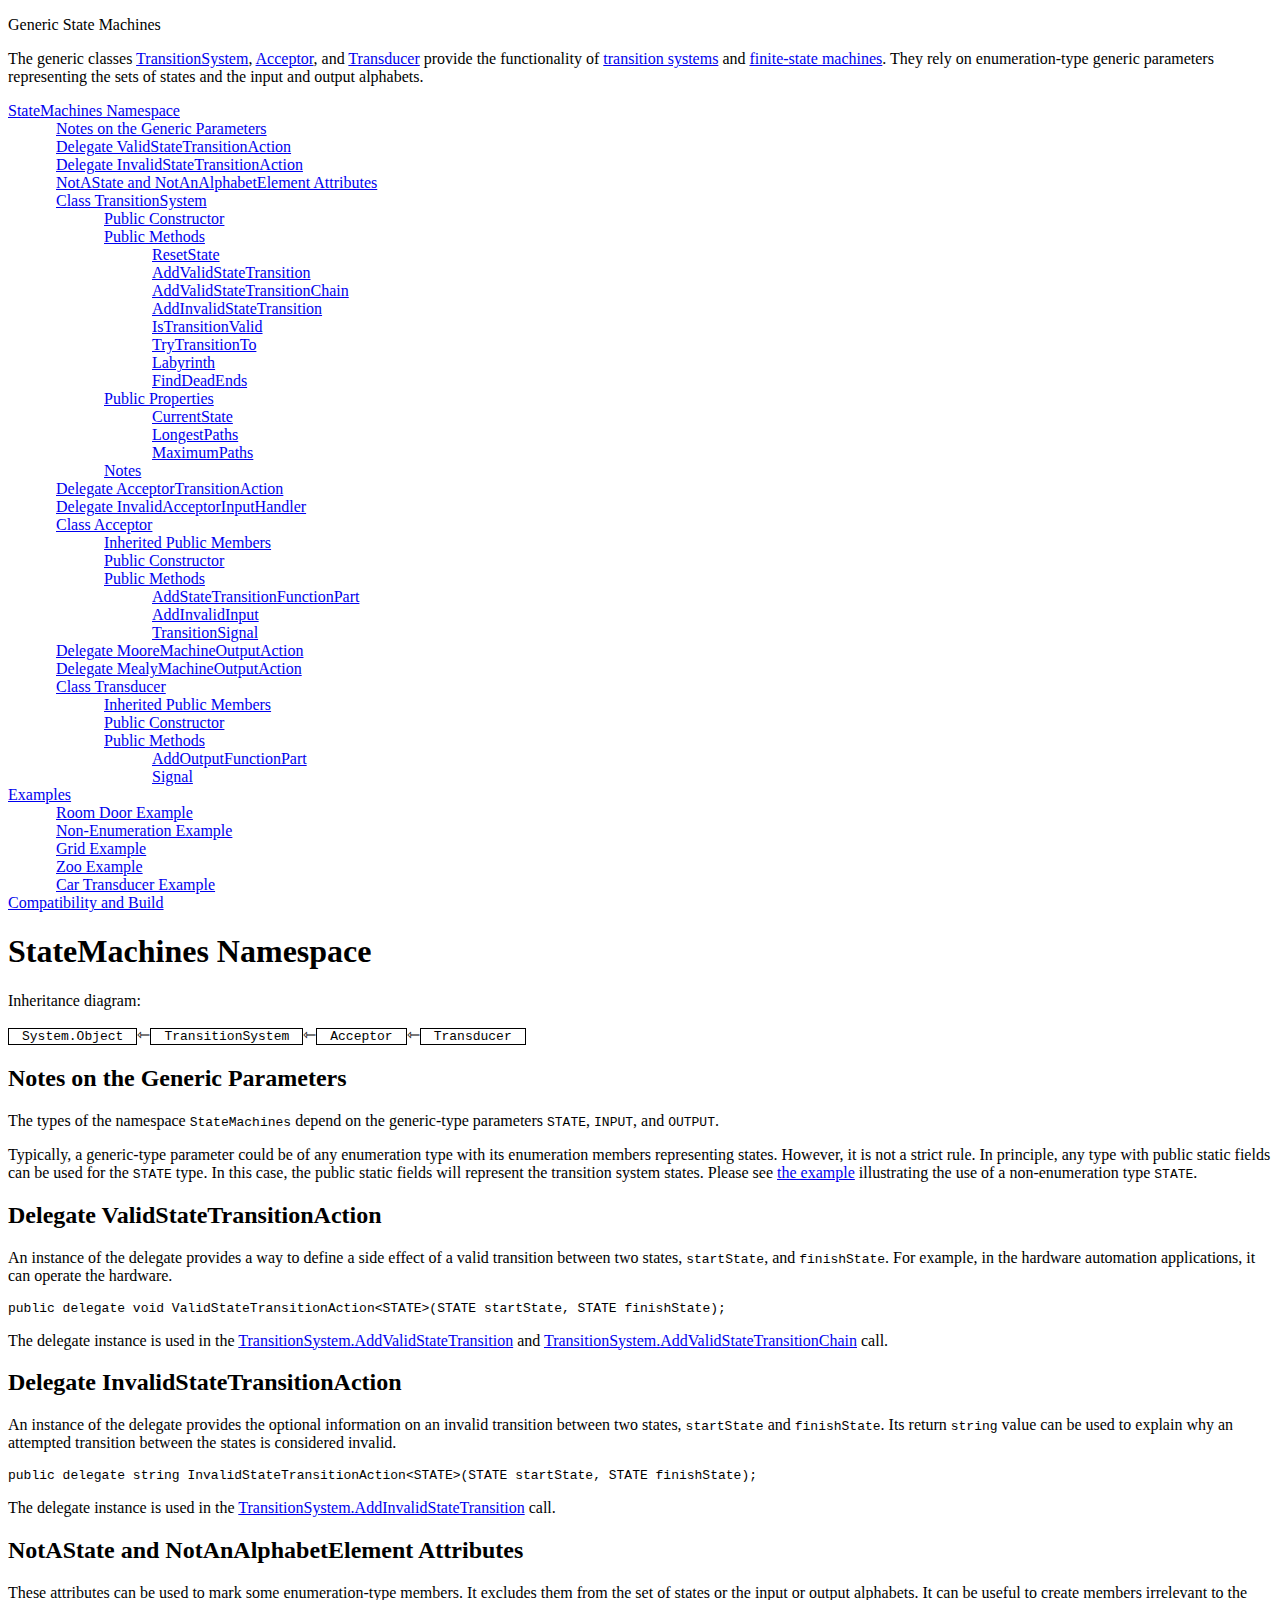
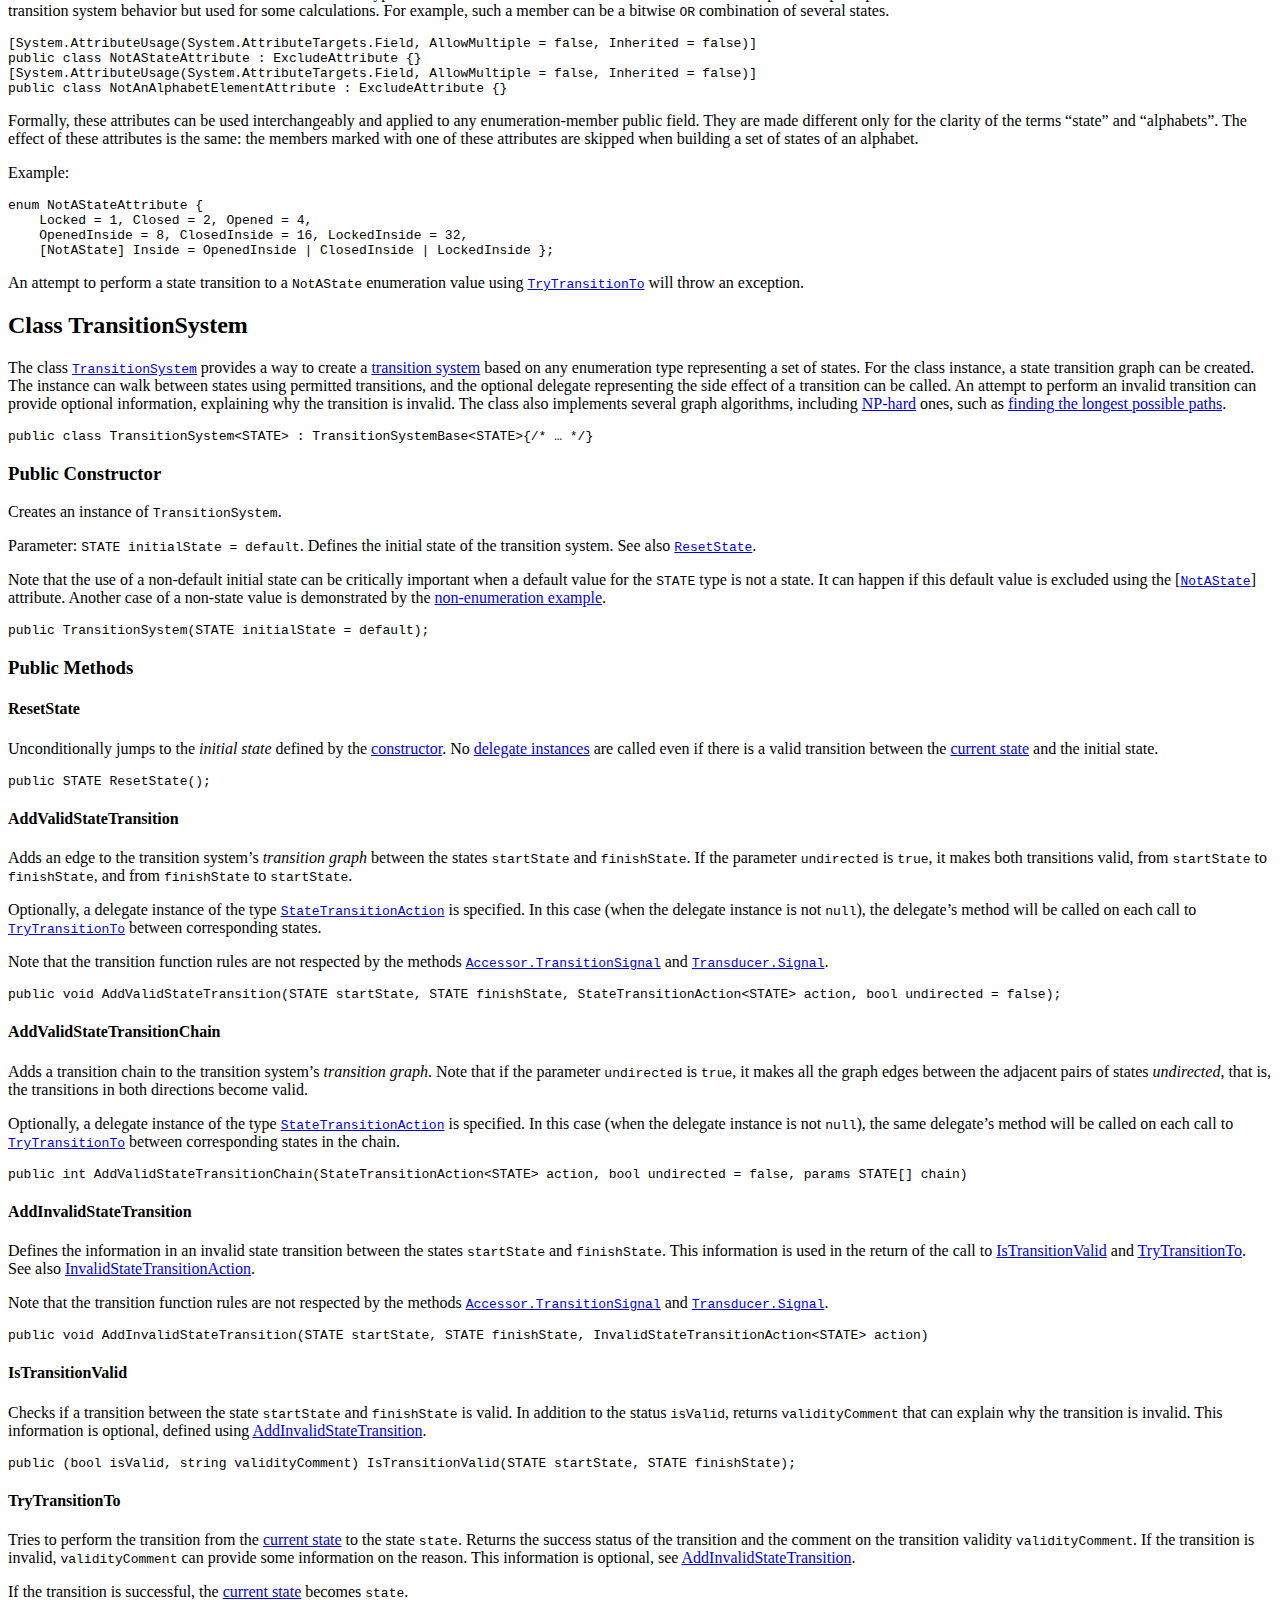
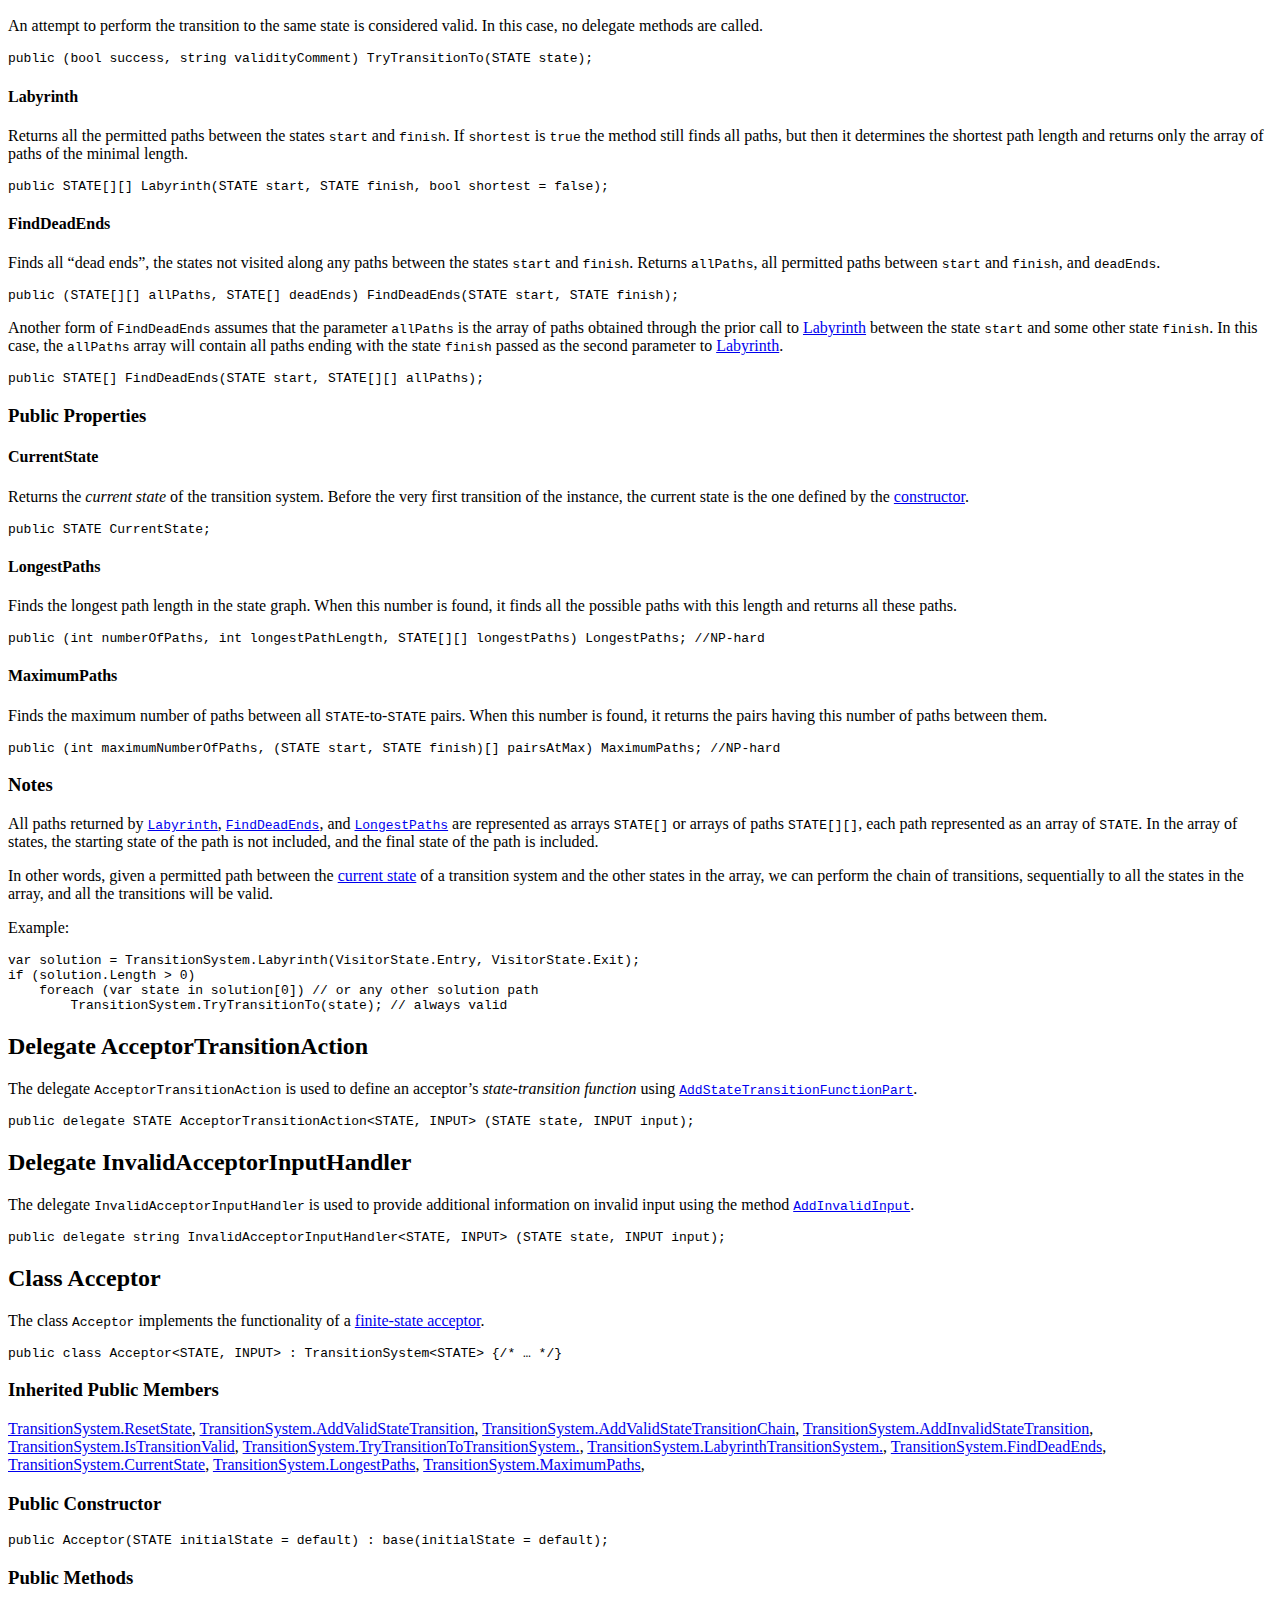
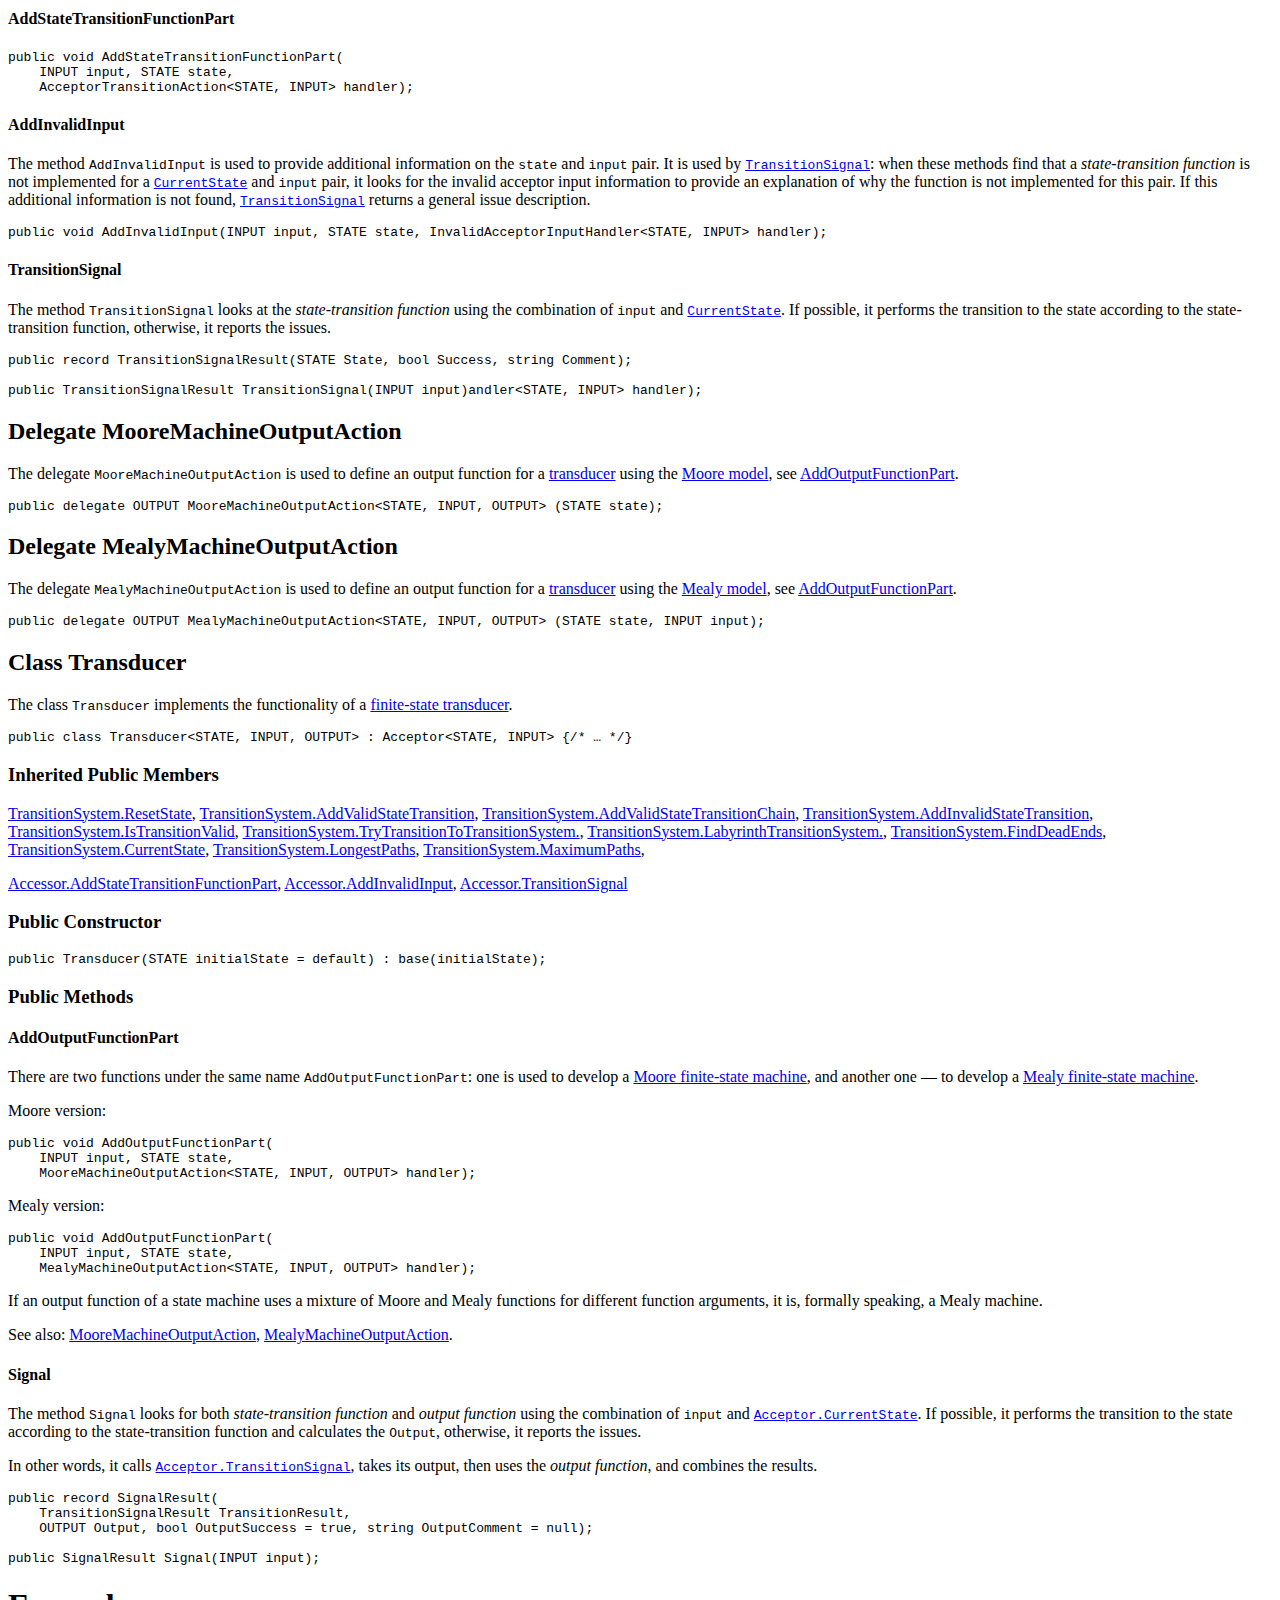
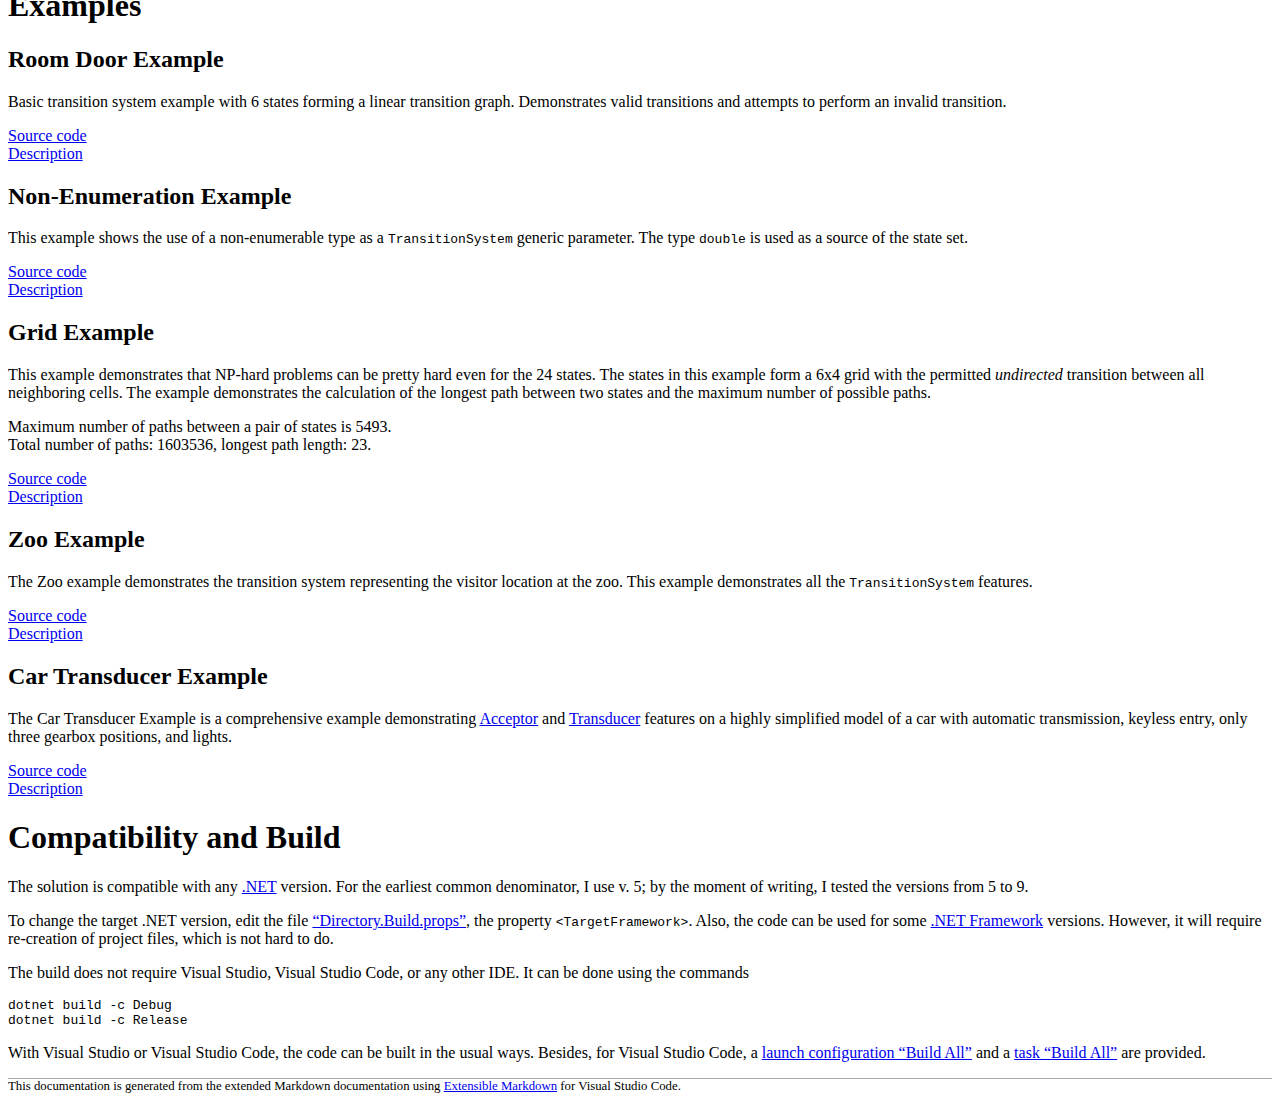
<file: docs/index.html>
﻿<!DOCTYPE html>
<html>
<head>
    <title>Generic State Machines</title>
    <meta charset="utf-8"/>
    <style type="text/css">
        @import url(https://SAKryukov.github.io/publications/code/documentation.css);
        img { width: 70%; display: block; margin-left: auto; margin-right: auto; }
        p.extensible-markdown { border-top: solid thin darkgray; font-size: 80%; }
        table, td, th { border: solid thin black; border-collapse: collapse; font-size: 120%; font-weight: normal; }
        table { margin-left: 2em; }
        td, th  { width: 1.3em; text-align: center; vertical-align: middle; }
        th, tr > td:first-of-type { background-color: lightGray; }
    </style>
</head>
<body>

<p class="title">Generic State Machines</p><p>The generic classes <a href="#heading-class-transitionsystem">TransitionSystem</a>,
<a href="#heading-class-acceptor">Acceptor</a>,
and <a href="#heading-class-transducer">Transducer</a> provide the functionality of
<a href="https://en.wikipedia.org/wiki/Transition_system">transition systems</a> and
<a href="https://en.wikipedia.org/wiki/Finite-state_machine">finite-state machines</a>.
They rely on enumeration-type generic parameters representing the sets of states and the input and output alphabets.</p><p class="toc">
<a style="margin-left: 0em;" href="#heading-statemachines-namespace">StateMachines Namespace</a><br/>
<a style="margin-left: 3em;" href="#heading-notes-on-the-generic-parameters">Notes on the Generic Parameters</a><br/>
<a style="margin-left: 3em;" href="#heading-delegate-validstatetransitionaction">Delegate ValidStateTransitionAction</a><br/>
<a style="margin-left: 3em;" href="#heading-delegate-invalidstatetransitionaction">Delegate InvalidStateTransitionAction</a><br/>
<a style="margin-left: 3em;" href="#heading-notastate-and-notanalphabetelement-attributes">NotAState and NotAnAlphabetElement Attributes</a><br/>
<a style="margin-left: 3em;" href="#heading-class-transitionsystem">Class TransitionSystem</a><br/>
<a style="margin-left: 6em;" href="#heading-public-constructor">Public Constructor</a><br/>
<a style="margin-left: 6em;" href="#heading-public-methods">Public Methods</a><br/>
<a style="margin-left: 9em;" href="#heading-resetstate">ResetState</a><br/>
<a style="margin-left: 9em;" href="#heading-addvalidstatetransition">AddValidStateTransition</a><br/>
<a style="margin-left: 9em;" href="#heading-addvalidstatetransitionchain">AddValidStateTransitionChain</a><br/>
<a style="margin-left: 9em;" href="#heading-addinvalidstatetransition">AddInvalidStateTransition</a><br/>
<a style="margin-left: 9em;" href="#heading-istransitionvalid">IsTransitionValid</a><br/>
<a style="margin-left: 9em;" href="#heading-trytransitionto">TryTransitionTo</a><br/>
<a style="margin-left: 9em;" href="#heading-labyrinth">Labyrinth</a><br/>
<a style="margin-left: 9em;" href="#heading-finddeadends">FindDeadEnds</a><br/>
<a style="margin-left: 6em;" href="#heading-public-properties">Public Properties</a><br/>
<a style="margin-left: 9em;" href="#heading-currentstate">CurrentState</a><br/>
<a style="margin-left: 9em;" href="#heading-longestpaths">LongestPaths</a><br/>
<a style="margin-left: 9em;" href="#heading-maximumpaths">MaximumPaths</a><br/>
<a style="margin-left: 6em;" href="#heading-notes">Notes</a><br/>
<a style="margin-left: 3em;" href="#heading-delegate-acceptortransitionaction">Delegate AcceptorTransitionAction</a><br/>
<a style="margin-left: 3em;" href="#heading-delegate-invalidacceptorinputhandler">Delegate InvalidAcceptorInputHandler</a><br/>
<a style="margin-left: 3em;" href="#heading-class-acceptor">Class Acceptor</a><br/>
<a style="margin-left: 6em;" href="#heading-inherited-public-members">Inherited Public Members</a><br/>
<a style="margin-left: 6em;" href="#heading-public-constructor.">Public Constructor</a><br/>
<a style="margin-left: 6em;" href="#heading-public-methods.">Public Methods</a><br/>
<a style="margin-left: 9em;" href="#heading-addstatetransitionfunctionpart">AddStateTransitionFunctionPart</a><br/>
<a style="margin-left: 9em;" href="#heading-addinvalidinput">AddInvalidInput</a><br/>
<a style="margin-left: 9em;" href="#heading-transitionsignal">TransitionSignal</a><br/>
<a style="margin-left: 3em;" href="#heading-delegate-mooremachineoutputaction">Delegate MooreMachineOutputAction</a><br/>
<a style="margin-left: 3em;" href="#heading-delegate-mealymachineoutputaction">Delegate MealyMachineOutputAction</a><br/>
<a style="margin-left: 3em;" href="#heading-class-transducer">Class Transducer</a><br/>
<a style="margin-left: 6em;" href="#heading-inherited-public-members.">Inherited Public Members</a><br/>
<a style="margin-left: 6em;" href="#heading-public-constructor..">Public Constructor</a><br/>
<a style="margin-left: 6em;" href="#heading-public-methods..">Public Methods</a><br/>
<a style="margin-left: 9em;" href="#heading-addoutputfunctionpart">AddOutputFunctionPart</a><br/>
<a style="margin-left: 9em;" href="#heading-signal">Signal</a><br/>
<a style="margin-left: 0em;" href="#heading-examples">Examples</a><br/>
<a style="margin-left: 3em;" href="#heading-room-door-example">Room Door Example</a><br/>
<a style="margin-left: 3em;" href="#heading-non-enumeration-example">Non-Enumeration Example</a><br/>
<a style="margin-left: 3em;" href="#heading-grid-example">Grid Example</a><br/>
<a style="margin-left: 3em;" href="#heading-zoo-example">Zoo Example</a><br/>
<a style="margin-left: 3em;" href="#heading-car-transducer-example">Car Transducer Example</a><br/>
<a style="margin-left: 0em;" href="#heading-compatibility-and-build">Compatibility and Build</a><br/>
</p><h1 id="heading-statemachines-namespace">StateMachines Namespace</h1>
<p>Inheritance diagram:</p><pre><span style = "border: thin solid black; padding-left: 1em; padding-right: 1em">System.Object</span><big>&#x21FD;</big><span style = "border: thin solid black; padding-left: 1em; padding-right: 1em">TransitionSystem</span><big>&#x21FD;</big><span style = "border: thin solid black; padding-left: 1em; padding-right: 1em">Acceptor</span><big>&#x21FD;</big><span style = "border: thin solid black; padding-left: 1em; padding-right: 1em">Transducer</span>
</pre><h2 id="heading-notes-on-the-generic-parameters">Notes on the Generic Parameters</h2>
<p>The types of the namespace <code>StateMachines</code> depend on the generic-type parameters <code>STATE</code>, <code>INPUT</code>, and <code>OUTPUT</code>.</p><p>Typically, a generic-type parameter could be of any enumeration type with its enumeration members representing states.
However, it is not a strict rule. In principle, any type with public static fields can be used for the <code>STATE</code> type.
In this case, the public static fields will represent the transition system states.
Please see <a href="#heading-non-enumeration-example">the example</a> illustrating the use of a non-enumeration type <code>STATE</code>.</p><h2 id="heading-delegate-validstatetransitionaction">Delegate ValidStateTransitionAction</h2>
<p>An instance of the delegate provides a way to define a side effect of a valid transition between two states, <code>startState</code>, and <code>finishState</code>. For example, in the hardware automation applications, it can operate the hardware.</p><pre lang="C#" id="api-valid-state-transition-action"><span class="keyword highlighter">public</span> delegate <span class="keyword highlighter">void</span> <span class="_custom-word_ highlighter">ValidStateTransitionAction</span>&lt;<span class="_custom-word_ highlighter">STATE</span>&gt;(<span class="_custom-word_ highlighter">STATE</span> startState, <span class="_custom-word_ highlighter">STATE</span> finishState);
</pre><p>The delegate instance is used in the <a href="#heading-addvalidstatetransition">TransitionSystem.AddValidStateTransition</a> and <a href="#heading-addinvalidstatetransition">TransitionSystem.AddValidStateTransitionChain</a> call.</p><h2 id="heading-delegate-invalidstatetransitionaction">Delegate InvalidStateTransitionAction</h2>
<p>An instance of the delegate provides the optional information on an invalid transition between two states, <code>startState</code> and <code>finishState</code>. Its return <code>string</code> value can be used to explain why an attempted transition between the states is considered invalid.</p><pre lang="C#" id="api-invalid-state-transition-action"><span class="keyword highlighter">public</span> delegate string <span class="_custom-word_ highlighter">InvalidStateTransitionAction</span>&lt;<span class="_custom-word_ highlighter">STATE</span>&gt;(<span class="_custom-word_ highlighter">STATE</span> startState, <span class="_custom-word_ highlighter">STATE</span> finishState);
</pre><p>The delegate instance is used in the <a href="#heading-addinvalidstatetransition">TransitionSystem.AddInvalidStateTransition</a> call.</p><h2 id="heading-notastate-and-notanalphabetelement-attributes">NotAState and NotAnAlphabetElement Attributes</h2>
<p>These attributes can be used to mark some enumeration-type members. It excludes them from the set of states or the input or output alphabets. It can be useful to create members irrelevant to the transition system behavior but used for some calculations. For example, such a member can be a bitwise <code>OR</code> combination of several states.</p><pre lang="C#" id="api-not-a-state">[System.AttributeUsage(System.AttributeTargets.Field, AllowMultiple = <span class="keyword highlighter">false</span>, Inherited = <span class="keyword highlighter">false</span>)]
<span class="keyword highlighter">public</span> <span class="keyword highlighter">class</span> <span class="_custom-word_ highlighter">NotAStateAttribute</span> : ExcludeAttribute {}
[System.AttributeUsage(System.AttributeTargets.Field, AllowMultiple = <span class="keyword highlighter">false</span>, Inherited = <span class="keyword highlighter">false</span>)]
<span class="keyword highlighter">public</span> <span class="keyword highlighter">class</span> <span class="_custom-word_ highlighter">NotAnAlphabetElementAttribute</span> : ExcludeAttribute {}
</pre><p>Formally, these attributes can be used interchangeably and applied to any enumeration-member public field. They are made different only for the clarity of the terms “state” and “alphabets”. The effect of these attributes is the same: the members marked with one of these attributes are skipped when building a set of states of an alphabet.</p><p>Example:</p><pre lang="C#"><span class="keyword highlighter">enum</span> <span class="_custom-word_ highlighter">NotAStateAttribute</span> {
    Locked = 1, Closed = 2, Opened = 4,
    OpenedInside = 8, ClosedInside = 16, LockedInside = 32,
    [<span class="_custom-word_ highlighter">NotAState</span>] Inside = OpenedInside | ClosedInside | LockedInside };
</pre><p>An attempt to perform a state transition to a <code>NotAState</code> enumeration value using <a href="#heading-trytransitionto"><code>TryTransitionTo</code></a> will throw an exception.</p><h2 id="heading-class-transitionsystem">Class TransitionSystem</h2>
<p>The class <a href="#heading-class-transitionsystem"><code>TransitionSystem</code></a> provides a way to create
a <a href="https://en.wikipedia.org/wiki/Transition_system">transition system</a> based on any enumeration type
representing a set of states. For the class instance, a state transition graph can be created.
The instance can walk between states using permitted transitions,
and the optional delegate representing the side effect of a transition can be called.
An attempt to perform an invalid transition can provide optional information,
explaining why the transition is invalid.
The class also implements several graph algorithms,
including <a href="https://en.wikipedia.org/wiki/NP-hardness">NP-hard</a> ones,
such as <a href="#heading-longestpaths">finding the longest possible paths</a>.</p><pre lang="C#" id="api-transition-system"><span class="keyword highlighter">public</span> <span class="keyword highlighter">class</span> <span class="_custom-word_ highlighter">TransitionSystem</span>&lt;<span class="_custom-word_ highlighter">STATE</span>&gt; : <span class="_custom-word_ highlighter">TransitionSystemBase</span>&lt;<span class="_custom-word_ highlighter">STATE</span>&gt;{/* &hellip; */}
</pre><h3 id="heading-public-constructor">Public Constructor</h3>
<p>Creates an instance of <code>TransitionSystem</code>.</p><p>Parameter: <code>STATE initialState = default</code>. Defines the initial state of the transition system. See also <a href="#heading-resetstate"><code>ResetState</code></a>.</p><p>Note that the use of a non-default initial state can be critically important when a default value
for the <code>STATE</code> type is not a state. It can happen if this default value is excluded using the
[<a href="#heading-notastate-and-notanalphabetelement-attributes"><code>NotAState</code></a>] attribute. Another case of a non-state value is demonstrated by the <a href="#heading-non-enumeration-example">non-enumeration example</a>.</p><pre lang="C#" id="api-constructor"><span class="keyword highlighter">public</span> <span class="_custom-word_ highlighter">TransitionSystem</span>(<span class="_custom-word_ highlighter">STATE</span> initialState = <span class="keyword highlighter">default</span>);
</pre><h3 id="heading-public-methods">Public Methods</h3>
<h4 id="heading-resetstate">ResetState</h4>
<p>Unconditionally jumps to the <em>initial state</em> defined by the <a href="#heading-public-constructor">constructor</a>. No <a href="#heading-delegate-validstatetransitionaction">delegate instances</a> are called even if there is a valid transition between the <a href="#heading-currentstate">current state</a> and the initial state.</p><pre lang="C#" id="api-reset-state"><span class="keyword highlighter">public</span> <span class="_custom-word_ highlighter">STATE</span> ResetState();
</pre><h4 id="heading-addvalidstatetransition">AddValidStateTransition</h4>
<p>Adds an edge to the transition system’s <em>transition graph</em> between the states <code>startState</code> and <code>finishState</code>. If the parameter <code>undirected</code> is <code>true</code>, it makes both transitions valid, from <code>startState</code> to <code>finishState</code>, and from <code>finishState</code> to <code>startState</code>.</p><p>Optionally, a delegate instance of the type <a href="#heading-delegate-validstatetransitionaction"><code>StateTransitionAction</code></a> is specified. In this case (when the delegate instance is not <code>null</code>), the delegate’s method will be called on each call to <a href="#heading-trytransitionto"><code>TryTransitionTo</code></a> between corresponding states.</p><p>Note that the transition function rules are not respected by the methods <a href="#heading-transitionsignal%22"><code>Accessor.TransitionSignal</code></a> and <a href="#heading-signal"><code>Transducer.Signal</code></a>.</p><pre lang="C#" id="api-add-valid-state-transition"><span class="keyword highlighter">public</span> <span class="keyword highlighter">void</span> AddValidStateTransition(<span class="_custom-word_ highlighter">STATE</span> startState, <span class="_custom-word_ highlighter">STATE</span> finishState, <span class="_custom-word_ highlighter">StateTransitionAction</span>&lt;<span class="_custom-word_ highlighter">STATE</span>&gt; action, bool undirected = <span class="keyword highlighter">false</span>);
</pre><h4 id="heading-addvalidstatetransitionchain">AddValidStateTransitionChain</h4>
<p>Adds a transition chain to the transition system’s <em>transition graph</em>. Note that if the parameter <code>undirected</code> is <code>true</code>, it makes all the graph edges between the adjacent pairs of states <em>undirected</em>, that is, the transitions in both directions become valid.</p><p>Optionally, a delegate instance of the type <a href="#heading-delegate-validstatetransitionaction"><code>StateTransitionAction</code></a> is specified. In this case (when the delegate instance is not <code>null</code>), the same delegate’s method will be called on each call to <a href="#heading-trytransitionto"><code>TryTransitionTo</code></a> between corresponding states in the chain.</p><pre lang="C#" id="api-add-valid-state-transition-chain"><span class="keyword highlighter">public</span> int AddValidStateTransitionChain(<span class="_custom-word_ highlighter">StateTransitionAction</span>&lt;<span class="_custom-word_ highlighter">STATE</span>&gt; action, bool undirected = <span class="keyword highlighter">false</span>, params <span class="_custom-word_ highlighter">STATE</span>[] chain)
</pre><h4 id="heading-addinvalidstatetransition">AddInvalidStateTransition</h4>
<p>Defines the information in an invalid state transition between the states <code>startState</code> and <code>finishState</code>. This information is used in the return of the call to <a href="#heading-istransitionvalid">IsTransitionValid</a> and <a href="#heading-trytransitionto">TryTransitionTo</a>. See also <a href="#heading-delegate-invalidstatetransitionaction">InvalidStateTransitionAction</a>.</p><p>Note that the transition function rules are not respected by the methods <a href="#heading-transitionsignal%22"><code>Accessor.TransitionSignal</code></a> and <a href="#heading-signal"><code>Transducer.Signal</code></a>.</p><pre lang="C#" id="api-add-invalid-state-transition"><span class="keyword highlighter">public</span> <span class="keyword highlighter">void</span> AddInvalidStateTransition(<span class="_custom-word_ highlighter">STATE</span> startState, <span class="_custom-word_ highlighter">STATE</span> finishState, <span class="_custom-word_ highlighter">InvalidStateTransitionAction</span>&lt;<span class="_custom-word_ highlighter">STATE</span>&gt; action)
</pre><h4 id="heading-istransitionvalid">IsTransitionValid</h4>
<p>Checks if a transition between the state <code>startState</code> and <code>finishState</code> is valid. In addition to the status <code>isValid</code>, returns <code>validityComment</code> that can explain why the transition is invalid. This information is optional, defined using <a href="#heading-addinvalidstatetransition">AddInvalidStateTransition</a>.</p><pre lang="C#" id="api-is-transition-valid"><span class="keyword highlighter">public</span> (bool isValid, string validityComment) IsTransitionValid(<span class="_custom-word_ highlighter">STATE</span> startState, <span class="_custom-word_ highlighter">STATE</span> finishState);
</pre><h4 id="heading-trytransitionto">TryTransitionTo</h4>
<p>Tries to perform the transition from the <a href="#heading-currentstate">current state</a> to the state <code>state</code>. Returns the success status of the transition and the comment on the transition validity <code>validityComment</code>. If the transition is invalid, <code>validityComment</code> can provide some information on the reason. This information is optional, see <a href="#heading-addinvalidstatetransition">AddInvalidStateTransition</a>.</p><p>If the transition is successful, the <a href="#heading-currentstate">current state</a> becomes <code>state</code>.</p><p>An attempt to perform the transition to the same state is considered valid. In this case, no delegate methods are called.</p><pre lang="C#" id="api-try-transition-to"><span class="keyword highlighter">public</span> (bool success, string validityComment) TryTransitionTo(<span class="_custom-word_ highlighter">STATE</span> state);
</pre><h4 id="heading-labyrinth">Labyrinth</h4>
<p>Returns all the permitted paths between the states <code>start</code> and <code>finish</code>. If <code>shortest</code> is <code>true</code> the method still finds all paths, but then it determines the shortest path length and returns only the array of paths of the minimal length.</p><pre lang="C#" id="api-labyrinth"><span class="keyword highlighter">public</span> <span class="_custom-word_ highlighter">STATE</span>[][] Labyrinth(<span class="_custom-word_ highlighter">STATE</span> start, <span class="_custom-word_ highlighter">STATE</span> finish, bool shortest = <span class="keyword highlighter">false</span>);
</pre><h4 id="heading-finddeadends">FindDeadEnds</h4>
<p>Finds all “dead ends”, the states not visited along any paths between the states <code>start</code> and <code>finish</code>. Returns <code>allPaths</code>, all permitted paths between <code>start</code> and <code>finish</code>, and <code>deadEnds</code>.</p><pre lang="C#" id="api-find-dead-ends-2"><span class="keyword highlighter">public</span> (<span class="_custom-word_ highlighter">STATE</span>[][] allPaths, <span class="_custom-word_ highlighter">STATE</span>[] deadEnds) FindDeadEnds(<span class="_custom-word_ highlighter">STATE</span> start, <span class="_custom-word_ highlighter">STATE</span> finish);
</pre><p>Another form of <code>FindDeadEnds</code> assumes that the parameter <code>allPaths</code> is the array of paths obtained through the prior call to <a href="#heading-labyrinth">Labyrinth</a> between the state <code>start</code> and some other state <code>finish</code>. In this case, the <code>allPaths</code> array will contain all paths ending with the state <code>finish</code> passed as the second parameter to <a href="#heading-labyrinth">Labyrinth</a>.</p><pre lang="C#" id="api-find-dead-ends"><span class="keyword highlighter">public</span> <span class="_custom-word_ highlighter">STATE</span>[] FindDeadEnds(<span class="_custom-word_ highlighter">STATE</span> start, <span class="_custom-word_ highlighter">STATE</span>[][] allPaths);
</pre><h3 id="heading-public-properties">Public Properties</h3>
<h4 id="heading-currentstate">CurrentState</h4>
<p>Returns the <em>current state</em> of the transition system. Before the very first transition of the instance, the current state is the one defined by the <a href="#heading-public-constructor">constructor</a>.</p><pre lang="C#" id="api-current-state"><span class="keyword highlighter">public</span> <span class="_custom-word_ highlighter">STATE</span> CurrentState;
</pre><h4 id="heading-longestpaths">LongestPaths</h4>
<p>Finds the longest path length in the state graph. When this number is found, it finds all the possible paths with this length and returns all these paths.</p><pre lang="C#" id="api-longest-paths"><span class="keyword highlighter">public</span> (int numberOfPaths, int longestPathLength, <span class="_custom-word_ highlighter">STATE</span>[][] longestPaths) LongestPaths; <span class="comment text highlighter">//NP-hard</span>
</pre><h4 id="heading-maximumpaths">MaximumPaths</h4>
<p>Finds the maximum number of paths between all <code>STATE</code>-to-<code>STATE</code> pairs. When this number is found, it returns the pairs having this number of paths between them.</p><pre lang="C#" id="api-maximum-paths"><span class="keyword highlighter">public</span> (int maximumNumberOfPaths, (<span class="_custom-word_ highlighter">STATE</span> start, <span class="_custom-word_ highlighter">STATE</span> finish)[] pairsAtMax) MaximumPaths; <span class="comment text highlighter">//NP-hard</span>
</pre><h3 id="heading-notes">Notes</h3>
<p>All paths returned by <a href="#heading-labyrinth"><code>Labyrinth</code></a>, <a href="#heading-finddeadends"><code>FindDeadEnds</code></a>, and <a href="#heading-longestpaths"><code>LongestPaths</code></a> are represented as arrays <code>STATE[]</code> or arrays of paths <code>STATE[][]</code>, each path represented as an array of <code>STATE</code>. In the array of states, the starting state of the path is not included, and the final state of the path is included.</p><p>In other words, given a permitted path between the <a href="#heading-currentstate">current state</a> of a transition system and the other states in the array, we can perform the chain of transitions,
sequentially to all the states in the array, and all the transitions will be valid.</p><p>Example:</p><pre lang="C#"><span class="keyword highlighter">var</span> solution = TransitionSystem.Labyrinth(<span class="_custom-word_ highlighter">VisitorState</span>.Entry, <span class="_custom-word_ highlighter">VisitorState</span>.Exit);
<span class="keyword highlighter">if</span> (solution.Length &gt; <span class="literal numeric highlighter">0</span>)
    <span class="keyword highlighter">foreach</span> (<span class="keyword highlighter">var</span> state <span class="keyword highlighter">in</span> solution[<span class="literal numeric highlighter">0</span>]) <span class="comment text highlighter">// or any other solution path</span>
        TransitionSystem.TryTransitionTo(state); <span class="comment text highlighter">// always valid</span>
</pre><h2 id="heading-delegate-acceptortransitionaction">Delegate AcceptorTransitionAction</h2>
<p>The delegate <code>AcceptorTransitionAction</code> is used to define an acceptor’s <em>state-transition function</em> using <a href="#heading-addstatetransitionfunctionpart%22"><code>AddStateTransitionFunctionPart</code></a>.</p><pre lang="C#"><span class="keyword highlighter">public</span> <span class="keyword highlighter">delegate</span> <span class="_custom-word_ highlighter">STATE</span> AcceptorTransitionAction&lt;<span class="_custom-word_ highlighter">STATE</span>, <span class="_custom-word_ highlighter">INPUT</span>&gt; (<span class="_custom-word_ highlighter">STATE</span> state, <span class="_custom-word_ highlighter">INPUT</span> input);
</pre><h2 id="heading-delegate-invalidacceptorinputhandler">Delegate InvalidAcceptorInputHandler</h2>
<p>The delegate <code>InvalidAcceptorInputHandler</code> is used to provide additional information on invalid input using the method
<a href="#heading-addinvalidinput"><code>AddInvalidInput</code></a>.</p><pre lang="C#"><span class="keyword highlighter">public</span> <span class="keyword highlighter">delegate</span> <span class="type keyword highlighter">string</span> InvalidAcceptorInputHandler&lt;<span class="_custom-word_ highlighter">STATE</span>, <span class="_custom-word_ highlighter">INPUT</span>&gt; (<span class="_custom-word_ highlighter">STATE</span> state, <span class="_custom-word_ highlighter">INPUT</span> input);
</pre><h2 id="heading-class-acceptor">Class Acceptor</h2>
<p>The class <code>Acceptor</code> implements the functionality of a <a href="https://en.wikipedia.org/wiki/Finite-state_machine#Mathematical_model">finite-state acceptor</a>.</p><pre lang="C#"><span class="keyword highlighter">public</span> <span class="keyword highlighter">class</span> <span class="_custom-word_ highlighter">Acceptor</span>&lt;<span class="_custom-word_ highlighter">STATE</span>, <span class="_custom-word_ highlighter">INPUT</span>&gt; : TransitionSystem&lt;<span class="_custom-word_ highlighter">STATE</span>&gt; {<span class="comment block highlighter">/* &hellip; */</span>}
</pre><h3 id="heading-inherited-public-members">Inherited Public Members</h3>
<p><a href="#heading-resetstate">TransitionSystem.ResetState</a>,
<a href="#heading-addvalidstatetransition">TransitionSystem.AddValidStateTransition</a>,
<a href="#heading-addvalidstatetransitionchain">TransitionSystem.AddValidStateTransitionChain</a>,
<a href="#heading-addinvalidstatetransition">TransitionSystem.AddInvalidStateTransition</a>,
<a href="#heading-istransitionvalid">TransitionSystem.IsTransitionValid</a>,
<a href="#heading-trytransitionto">TransitionSystem.TryTransitionToTransitionSystem.</a>,
<a href="#heading-labyrinth">TransitionSystem.LabyrinthTransitionSystem.</a>,
<a href="#heading-finddeadends">TransitionSystem.FindDeadEnds</a>,
<a href="#heading-currentstate">TransitionSystem.CurrentState</a>,
<a href="#heading-longestpaths">TransitionSystem.LongestPaths</a>,
<a href="#heading-maximumpaths">TransitionSystem.MaximumPaths</a>,</p><h3 id="heading-public-constructor.">Public Constructor</h3>
<pre lang="C#"><span class="keyword highlighter">public</span> <span class="_custom-word_ highlighter">Acceptor</span>(<span class="_custom-word_ highlighter">STATE</span> initialState = <span class="keyword highlighter">default</span>) : <span class="keyword highlighter">base</span>(initialState = <span class="keyword highlighter">default</span>);
</pre><h3 id="heading-public-methods.">Public Methods</h3>
<h4 id="heading-addstatetransitionfunctionpart">AddStateTransitionFunctionPart</h4>
<pre lang="C#"><span class="keyword highlighter">public</span> <span class="keyword highlighter">void</span> AddStateTransitionFunctionPart(
    <span class="_custom-word_ highlighter">INPUT</span> input, <span class="_custom-word_ highlighter">STATE</span> state,
    <span class="_custom-word_ highlighter">AcceptorTransitionAction</span>&lt;<span class="_custom-word_ highlighter">STATE</span>, <span class="_custom-word_ highlighter">INPUT</span>&gt; handler);
</pre><h4 id="heading-addinvalidinput">AddInvalidInput</h4>
<p>The method <code>AddInvalidInput</code> is used to provide additional information on the <code>state</code> and <code>input</code> pair. It is used by <a href="#heading-transitionsignal"><code>TransitionSignal</code></a>: when these methods find that a <em>state-transition function</em> is not implemented for a <a href="#heading-currentstate"><code>CurrentState</code></a> and <code>input</code> pair, it looks for the invalid acceptor input information to provide an explanation of why the function is not implemented for this pair. If this additional information is not found, <a href="#heading-transitionsignal"><code>TransitionSignal</code></a> returns a general issue description.</p><pre lang="C#"><span class="keyword highlighter">public</span> <span class="keyword highlighter">void</span> AddInvalidInput(<span class="_custom-word_ highlighter">INPUT</span> input, <span class="_custom-word_ highlighter">STATE</span> state, InvalidAcceptorInputHandler&lt;<span class="_custom-word_ highlighter">STATE</span>, <span class="_custom-word_ highlighter">INPUT</span>&gt; handler);
</pre><h4 id="heading-transitionsignal">TransitionSignal</h4>
<p>The method <code>TransitionSignal</code> looks at the <em>state-transition function</em> using the combination of <code>input</code> and <a href="#heading-currentstate"><code>CurrentState</code></a>. If possible, it performs the transition to the state according to the state-transition function, otherwise, it reports the issues.</p><pre lang="C#"><span class="keyword highlighter">public</span> record TransitionSignalResult(<span class="_custom-word_ highlighter">STATE</span> State, <span class="type keyword highlighter">bool</span> Success, <span class="type keyword highlighter">string</span> Comment);

<span class="keyword highlighter">public</span> TransitionSignalResult TransitionSignal(<span class="_custom-word_ highlighter">INPUT</span> input)andler&lt;<span class="_custom-word_ highlighter">STATE</span>, <span class="_custom-word_ highlighter">INPUT</span>&gt; handler);
</pre><h2 id="heading-delegate-mooremachineoutputaction">Delegate MooreMachineOutputAction</h2>
<p>The delegate <code>MooreMachineOutputAction</code> is used to define an output function for a <a href="#heading-class-transducer">transducer</a> using the <a href="https://en.wikipedia.org/wiki/Moore_machine">Moore model</a>,
see <a href="#heading-addoutputfunctionpart">AddOutputFunctionPart</a>.</p><pre lang="C#"><span class="keyword highlighter">public</span> <span class="keyword highlighter">delegate</span> <span class="_custom-word_ highlighter">OUTPUT</span> MooreMachineOutputAction&lt;<span class="_custom-word_ highlighter">STATE</span>, <span class="_custom-word_ highlighter">INPUT</span>, <span class="_custom-word_ highlighter">OUTPUT</span>&gt; (<span class="_custom-word_ highlighter">STATE</span> state);
</pre><h2 id="heading-delegate-mealymachineoutputaction">Delegate MealyMachineOutputAction</h2>
<p>The delegate <code>MealyMachineOutputAction</code> is used to define an output function for a <a href="#heading-class-transducer">transducer</a> using the <a href="https://en.wikipedia.org/wiki/Mealy_machine">Mealy model</a>,
see <a href="#heading-addoutputfunctionpart">AddOutputFunctionPart</a>.</p><pre lang="C#"><span class="keyword highlighter">public</span> <span class="keyword highlighter">delegate</span> <span class="_custom-word_ highlighter">OUTPUT</span> MealyMachineOutputAction&lt;<span class="_custom-word_ highlighter">STATE</span>, <span class="_custom-word_ highlighter">INPUT</span>, <span class="_custom-word_ highlighter">OUTPUT</span>&gt; (<span class="_custom-word_ highlighter">STATE</span> state, <span class="_custom-word_ highlighter">INPUT</span> input);
</pre><h2 id="heading-class-transducer">Class Transducer</h2>
<p>The class <code>Transducer</code> implements the functionality of a <a href="https://en.wikipedia.org/wiki/Finite-state_machine#Mathematical_model">finite-state transducer</a>.</p><pre lang="C#"><span class="keyword highlighter">public</span> <span class="keyword highlighter">class</span> <span class="_custom-word_ highlighter">Transducer</span>&lt;<span class="_custom-word_ highlighter">STATE</span>, <span class="_custom-word_ highlighter">INPUT</span>, <span class="_custom-word_ highlighter">OUTPUT</span>&gt; : <span class="_custom-word_ highlighter">Acceptor</span>&lt;<span class="_custom-word_ highlighter">STATE</span>, <span class="_custom-word_ highlighter">INPUT</span>&gt; {<span class="comment block highlighter">/* &hellip; */</span>}
</pre><h3 id="heading-inherited-public-members.">Inherited Public Members</h3>
<p><a href="#heading-resetstate">TransitionSystem.ResetState</a>,
<a href="#heading-addvalidstatetransition">TransitionSystem.AddValidStateTransition</a>,
<a href="#heading-addvalidstatetransitionchain">TransitionSystem.AddValidStateTransitionChain</a>,
<a href="#heading-addinvalidstatetransition">TransitionSystem.AddInvalidStateTransition</a>,
<a href="#heading-istransitionvalid">TransitionSystem.IsTransitionValid</a>,
<a href="#heading-trytransitionto">TransitionSystem.TryTransitionToTransitionSystem.</a>,
<a href="#heading-labyrinth">TransitionSystem.LabyrinthTransitionSystem.</a>,
<a href="#heading-finddeadends">TransitionSystem.FindDeadEnds</a>,
<a href="#heading-currentstate">TransitionSystem.CurrentState</a>,
<a href="#heading-longestpaths">TransitionSystem.LongestPaths</a>,
<a href="#heading-maximumpaths">TransitionSystem.MaximumPaths</a>,</p><p><a href="#heading-addstatetransitionfunctionpart">Accessor.AddStateTransitionFunctionPart</a>,
<a href="#heading-addinvalidinput">Accessor.AddInvalidInput</a>,
<a href="#heading-transitionsignal">Accessor.TransitionSignal</a></p><h3 id="heading-public-constructor..">Public Constructor</h3>
<pre lang="C#"><span class="keyword highlighter">public</span> <span class="_custom-word_ highlighter">Transducer</span>(<span class="_custom-word_ highlighter">STATE</span> initialState = <span class="keyword highlighter">default</span>) : <span class="keyword highlighter">base</span>(initialState);
</pre><h3 id="heading-public-methods..">Public Methods</h3>
<h4 id="heading-addoutputfunctionpart">AddOutputFunctionPart</h4>
<p>There are two functions under the same name <code>AddOutputFunctionPart</code>: one is used to develop a <a href="https://en.wikipedia.org/wiki/Moore_machine">Moore finite-state machine</a>, and another one — to develop a <a href="https://en.wikipedia.org/wiki/Mealy_machine">Mealy finite-state machine</a>.</p><p>Moore version:</p><pre lang="C#"><span class="keyword highlighter">public</span> <span class="keyword highlighter">void</span> AddOutputFunctionPart(
    <span class="_custom-word_ highlighter">INPUT</span> input, <span class="_custom-word_ highlighter">STATE</span> state,
    <span class="_custom-word_ highlighter">MooreMachineOutputAction</span>&lt;<span class="_custom-word_ highlighter">STATE</span>, <span class="_custom-word_ highlighter">INPUT</span>, <span class="_custom-word_ highlighter">OUTPUT</span>&gt; handler);
</pre><p>Mealy version:</p><pre lang="C#"><span class="keyword highlighter">public</span> <span class="keyword highlighter">void</span> AddOutputFunctionPart(
    <span class="_custom-word_ highlighter">INPUT</span> input, <span class="_custom-word_ highlighter">STATE</span> state,
    <span class="_custom-word_ highlighter">MealyMachineOutputAction</span>&lt;<span class="_custom-word_ highlighter">STATE</span>, <span class="_custom-word_ highlighter">INPUT</span>, <span class="_custom-word_ highlighter">OUTPUT</span>&gt; handler);
</pre><p>If an output function of a state machine uses a mixture of Moore and Mealy functions for different function arguments, it is, formally speaking, a Mealy machine.</p><p>See also: <a href="#heading-delegate-mooremachineoutputaction">MooreMachineOutputAction</a>, <a href="#heading-delegate-mealymachineoutputaction">MealyMachineOutputAction</a>.</p><h4 id="heading-signal">Signal</h4>
<p>The method <code>Signal</code> looks for both <em>state-transition function</em> and <em>output function</em> using the combination of <code>input</code> and <a href="#heading-currentstate"><code>Acceptor.CurrentState</code></a>. If possible, it performs the transition to the state according to the state-transition function and calculates the <code>Output</code>, otherwise, it reports the issues.</p><p>In other words, it calls <a href="#heading-transitionsignal"><code>Acceptor.TransitionSignal</code></a>, takes its output, then uses the <em>output function</em>, and combines the results.</p><pre lang="C#"><span class="keyword highlighter">public</span> record SignalResult(
    TransitionSignalResult TransitionResult,
    <span class="_custom-word_ highlighter">OUTPUT</span> Output, <span class="type keyword highlighter">bool</span> OutputSuccess = <span class="literal keyword highlighter">true</span>, <span class="type keyword highlighter">string</span> OutputComment = <span class="literal keyword highlighter">null</span>);

<span class="keyword highlighter">public</span> SignalResult Signal(<span class="_custom-word_ highlighter">INPUT</span> input);
</pre><h1 id="heading-examples">Examples</h1>
<h2 id="heading-room-door-example">Room Door Example</h2>
<p>Basic transition system example with 6 states forming a linear transition graph. Demonstrates valid transitions and attempts to perform an invalid transition.</p><p><a href="https://github.com/SAKryukov/generic-state-machine/tree/main/code/Tests/TestDoor">Source code</a>
<br/><a href="Example.Door.html">Description</a></p><h2 id="heading-non-enumeration-example">Non-Enumeration Example</h2>
<p>This example shows the use of a non-enumerable type as a <code>TransitionSystem</code> generic parameter. The type <code>double</code> is used as a source of the state set.</p><p><a href="https://github.com/SAKryukov/generic-state-machine/tree/main/code/Tests/Test.Non-Emumeration">Source code</a>
<br/><a href="Example.Non-Emumeration.html">Description</a></p><h2 id="heading-grid-example">Grid Example</h2>
<p>This example demonstrates that NP-hard problems can be pretty hard even for the 24 states. The states in this
example form a 6x4 grid with the permitted <em>undirected</em> transition between all neighboring cells.
The example demonstrates the calculation of the longest path between two states and the maximum number of possible paths.</p><p>Maximum number of paths between a pair of states is 5493.<br/>
Total number of paths: 1603536, longest path length: 23.</p><p><a href="https://github.com/SAKryukov/generic-state-machine/tree/main/code/Tests/TestGrid">Source code</a>
<br/><a href="Example.Grid.html">Description</a></p><h2 id="heading-zoo-example">Zoo Example</h2>
<p>The Zoo example demonstrates the transition system representing the visitor location at the zoo. This example demonstrates all the <code>TransitionSystem</code> features.</p><p><a href="https://github.com/SAKryukov/generic-state-machine/tree/main/code/Tests/TestZoo">Source code</a>
<br/><a href="Example.Zoo.html">Description</a></p><h2 id="heading-car-transducer-example">Car Transducer Example</h2>
<p>The Car Transducer Example is a comprehensive example demonstrating <a href="#heading-class-acceptor">Acceptor</a>
and <a href="#heading-class-transducer">Transducer</a> features on a highly simplified model of a car with automatic transmission,
keyless entry, only three gearbox positions, and lights.</p><p><a href="https://github.com/SAKryukov/generic-state-machine/tree/main/code/Tests/Test.Transducer.Car">Source code</a>
<br/><a href="Example.Transducer.Car.html">Description</a></p><h1 id="heading-compatibility-and-build">Compatibility and Build</h1>
<p>The solution is compatible with any <a href="https://en.wikipedia.org/wiki/.NET">.NET</a> version. For the earliest common denominator, I use v. 5; by the moment of writing, I tested the versions from 5 to 9.</p><p>To change the target .NET version, edit the file <a href="https://github.com/SAKryukov/generic-state-machine/blob/main/code/Directory.Build.props">“Directory.Build.props”</a>, the property <code>&lt;TargetFramework&gt;</code>.
Also, the code can be used for some <a href="https://en.wikipedia.org/wiki/.NET_Framework">.NET Framework</a> versions. However, it will require re-creation of project files, which is not hard to do.</p><p>The build does not require Visual Studio, Visual Studio Code, or any other IDE. It can be done using the commands</p><pre>dotnet build -c Debug
dotnet build -c Release
</pre><p>With Visual Studio or Visual Studio Code, the code can be built in the usual ways. Besides, for Visual Studio Code, a <a href="https://github.com/SAKryukov/generic-state-machine/blob/main/code/.vscode/launch.json">launch configuration “Build All”</a> and a <a href="https://github.com/SAKryukov/generic-state-machine/blob/main/code/.vscode/tasks.json">task “Build All”</a> are provided.</p><p class="extensible-markdown">This documentation is generated from the extended Markdown documentation using <a href="https://marketplace.visualstudio.com/items?itemName=sakryukov.extensible-markdown">Extensible Markdown</a>
for Visual Studio Code.</p><div  data-line="458" class="code-line" dir="auto" ></div>
<script src="https://SAKryukov.github.io/publications/code/source-code-decorator.js"></script>


</body>
</html>
</file>
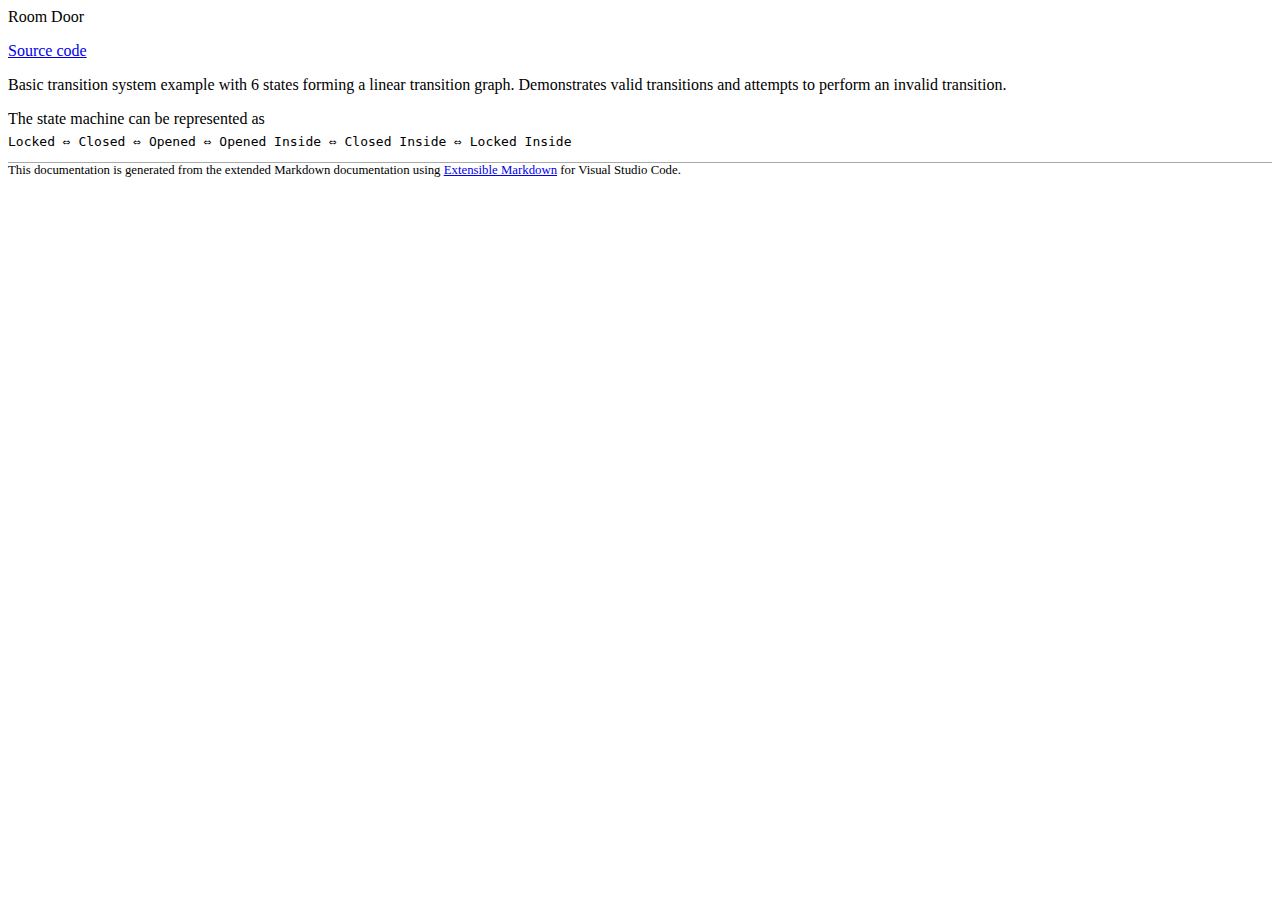
<file: docs/Example.Door.html>
﻿<!DOCTYPE html>
<html>
<head>
    <title>Room Door</title>
    <meta charset="utf-8"/>
    <style type="text/css">
        @import url(https://SAKryukov.github.io/publications/code/documentation.css);
        code { color: green; }
        p.title { margin-top: 0; }
        p.author { text-align: right; }
        pre { margin-top: 0; margin-bottom: 0; }
        p, h1, h2, h3, h4 { margin-top: 1em; margin-bottom: 0.4em; }
        p.toc br { content: ""; display: block; margin-top: 0.2em; }
        img { width: 70%; display: block; margin-left: auto; margin-right: auto; }
        p.extensible-markdown { border-top: solid thin darkgray; font-size: 80%; }
        table, td { border: solid thin black; border-collapse: collapse; font-size: 120%; }
        table { margin-left: 2em; }
        td { width: 1.4em; text-align: center; vertical-align: middle; }
    </style>
</head>
<body>

<p class="title">Room Door</p><p><a href="https://github.com/SAKryukov/generic-state-machine/tree/main/code/Tests/TestDoor">Source code</a></p><p>Basic transition system example with 6 states forming a linear transition graph. Demonstrates valid transitions and attempts to perform an invalid transition.</p><p>The state machine can be represented as</p><pre>Locked &#x21D4; Closed &#x21D4; Opened &#x21D4; Opened Inside &#x21D4; Closed Inside &#x21D4; Locked Inside
</pre><p class="extensible-markdown">This documentation is generated from the extended Markdown documentation using <a href="https://marketplace.visualstudio.com/items?itemName=sakryukov.extensible-markdown">Extensible Markdown</a>
for Visual Studio Code.</p>

</body>
</html>
</file>
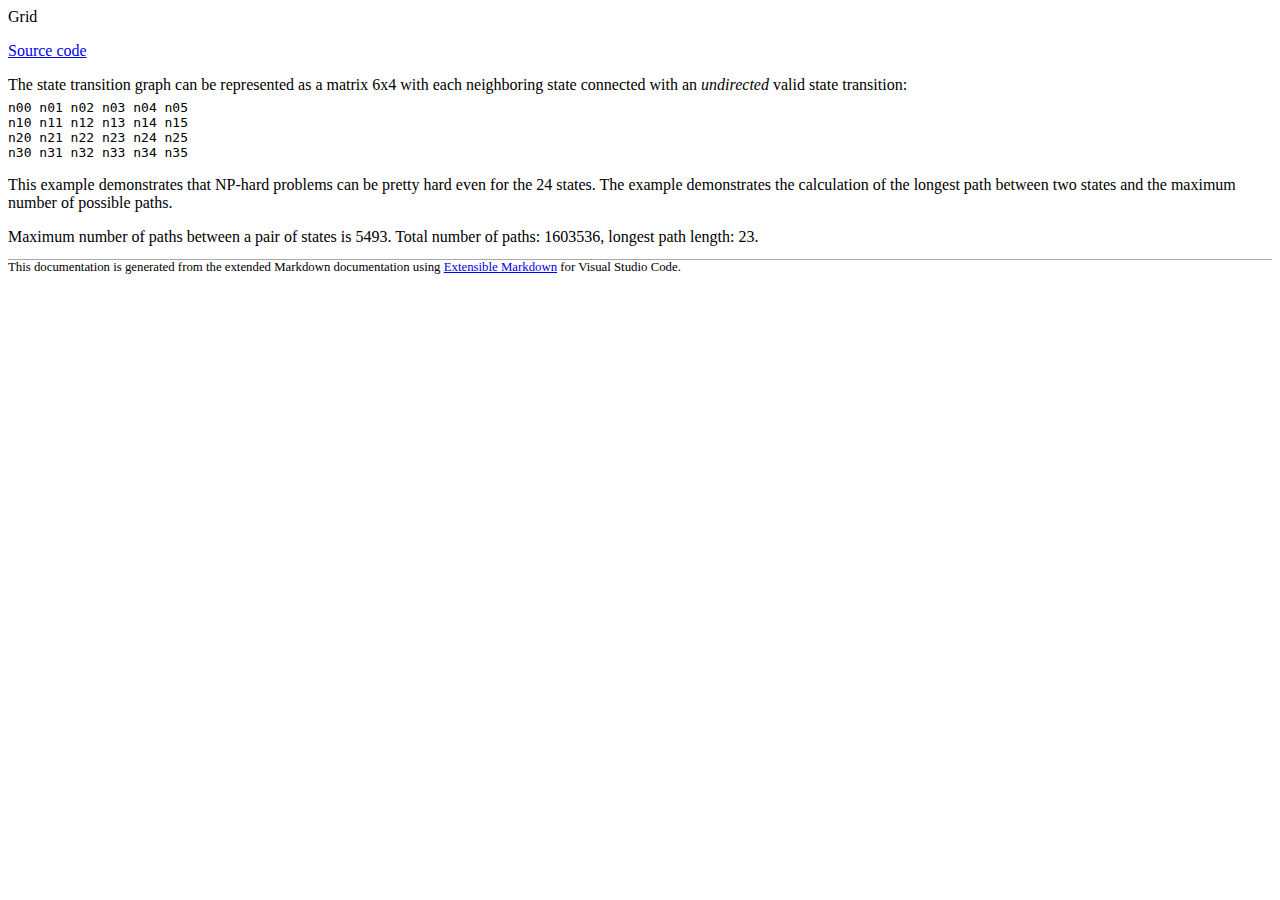
<file: docs/Example.Grid.html>
﻿<!DOCTYPE html>
<html>
<head>
    <title>Grid</title>
    <meta charset="utf-8"/>
    <style type="text/css">
        @import url(https://SAKryukov.github.io/publications/code/documentation.css);
        code { color: green; }
        p.title { margin-top: 0; }
        p.author { text-align: right; }
        pre { margin-top: 0; margin-bottom: 0; }
        p, h1, h2, h3, h4 { margin-top: 1em; margin-bottom: 0.4em; }
        p.toc br { content: ""; display: block; margin-top: 0.2em; }
        img { width: 70%; display: block; margin-left: auto; margin-right: auto; }
        p.extensible-markdown { border-top: solid thin darkgray; font-size: 80%; }
        table, td { border: solid thin black; border-collapse: collapse; font-size: 120%; }
        table { margin-left: 2em; }
        td { width: 1.4em; text-align: center; vertical-align: middle; }
    </style>
</head>
<body>

<p class="title">Grid</p><p><a href="https://github.com/SAKryukov/generic-state-machine/tree/main/code/Tests/TestGrid">Source code</a></p><p>The state transition graph can be represented as a matrix 6x4 with each neighboring state connected with an <em>undirected</em> valid state transition:</p><pre>n00 n01 n02 n03 n04 n05
n10 n11 n12 n13 n14 n15
n20 n21 n22 n23 n24 n25
n30 n31 n32 n33 n34 n35
</pre><p>This example demonstrates that NP-hard problems can be pretty hard even for the 24 states.
The example demonstrates the calculation of the longest path between two states and the maximum number of possible paths.</p><p>Maximum number of paths between a pair of states is 5493.
Total number of paths: 1603536, longest path length: 23.</p><p class="extensible-markdown">This documentation is generated from the extended Markdown documentation using <a href="https://marketplace.visualstudio.com/items?itemName=sakryukov.extensible-markdown">Extensible Markdown</a>
for Visual Studio Code.</p>

</body>
</html>
</file>
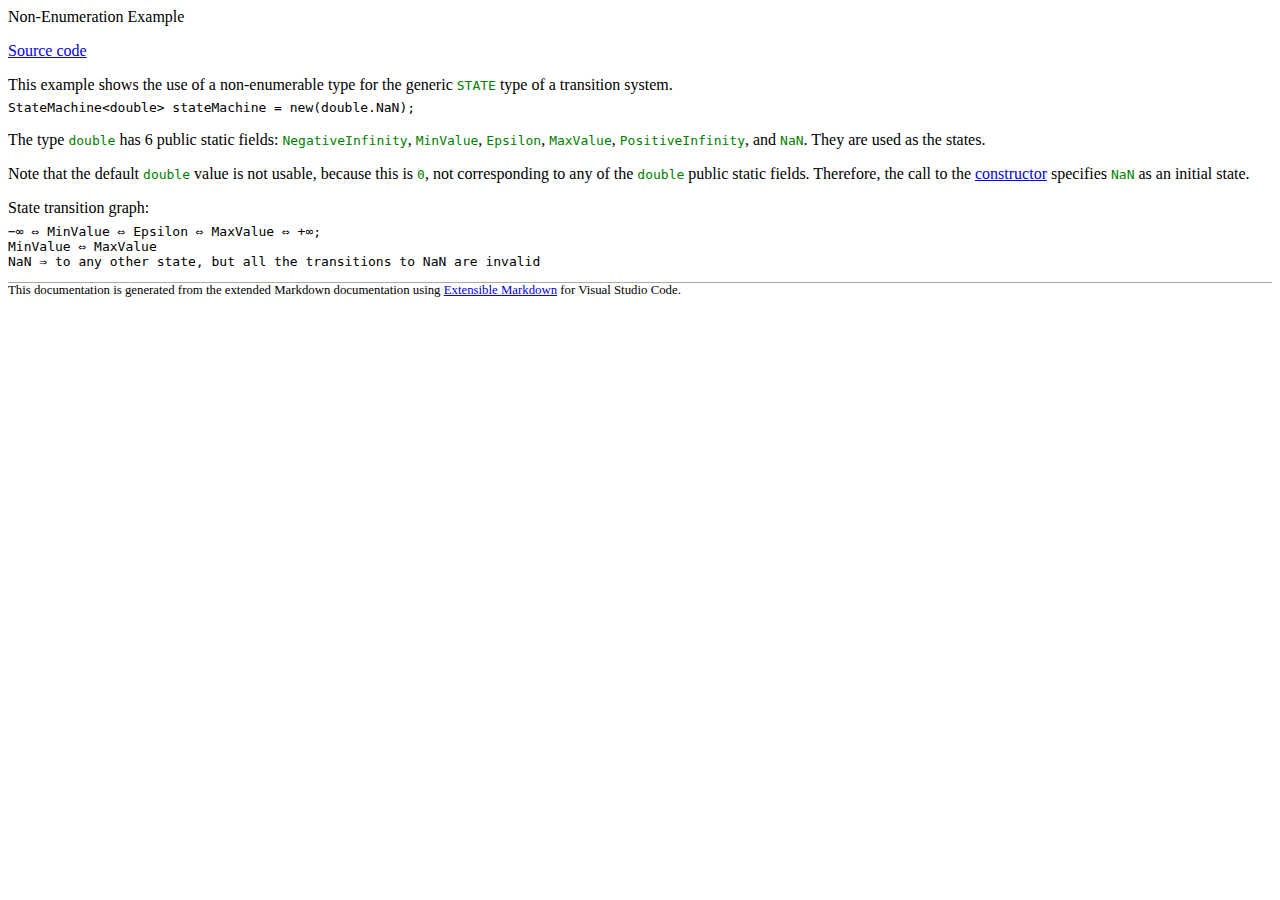
<file: docs/Example.Non-Emumeration.html>
﻿<!DOCTYPE html>
<html>
<head>
    <title>Non-Enumeration Example</title>
    <meta charset="utf-8"/>
    <style type="text/css">
        @import url(https://SAKryukov.github.io/publications/code/documentation.css);
        code { color: green; }
        p.title { margin-top: 0; }
        p.author { text-align: right; }
        pre { margin-top: 0; margin-bottom: 0; }
        p, h1, h2, h3, h4 { margin-top: 1em; margin-bottom: 0.4em; }
        p.toc br { content: ""; display: block; margin-top: 0.2em; }
        img { width: 70%; display: block; margin-left: auto; margin-right: auto; }
        p.extensible-markdown { border-top: solid thin darkgray; font-size: 80%; }
        table, td { border: solid thin black; border-collapse: collapse; font-size: 120%; }
        table { margin-left: 2em; }
        td { width: 1.4em; text-align: center; vertical-align: middle; }
    </style>
</head>
<body>

<p class="title">Non-Enumeration Example</p><p><a href="https://github.com/SAKryukov/generic-state-machine/tree/main/code/Tests/Test.Non-Emumeration">Source code</a></p><p>This example shows the use of a non-enumerable type for the generic <code>STATE</code> type of a transition system.</p><pre lang="C#"><span class="_custom-word_ highlighter">StateMachine</span>&lt;<span class="type keyword highlighter">double</span>&gt; stateMachine = <span class="keyword highlighter">new</span>(<span class="type keyword highlighter">double</span>.<span class="literal keyword highlighter">NaN</span>);
</pre><p>The type <code>double</code> has 6 public static fields: <code>NegativeInfinity</code>, <code>MinValue</code>, <code>Epsilon</code>, <code>MaxValue</code>, <code>PositiveInfinity</code>, and <code>NaN</code>. They are used as the states.</p><p>Note that the default <code>double</code> value is not usable, because this is <code>0</code>, not corresponding to any of the <code>double</code> public static fields. Therefore, the call to the <a href="index.html#heading-public-constructor">constructor</a> specifies <code>NaN</code> as an initial state.</p><p>State transition graph:</p><pre>&minus;&#x221E; &#x21D4; MinValue &#x21D4; Epsilon &#x21D4; MaxValue &#x21D4; +&#x221E;;
MinValue &#x21D4; MaxValue
NaN &#x21D2; to any other state, but all the transitions to NaN are invalid
</pre><p class="extensible-markdown">This documentation is generated from the extended Markdown documentation using <a href="https://marketplace.visualstudio.com/items?itemName=sakryukov.extensible-markdown">Extensible Markdown</a>
for Visual Studio Code.</p><div  data-line="26" class="code-line" dir="auto" ></div>
<script src="https://SAKryukov.github.io/publications/code/source-code-decorator.js"></script>


</body>
</html>
</file>
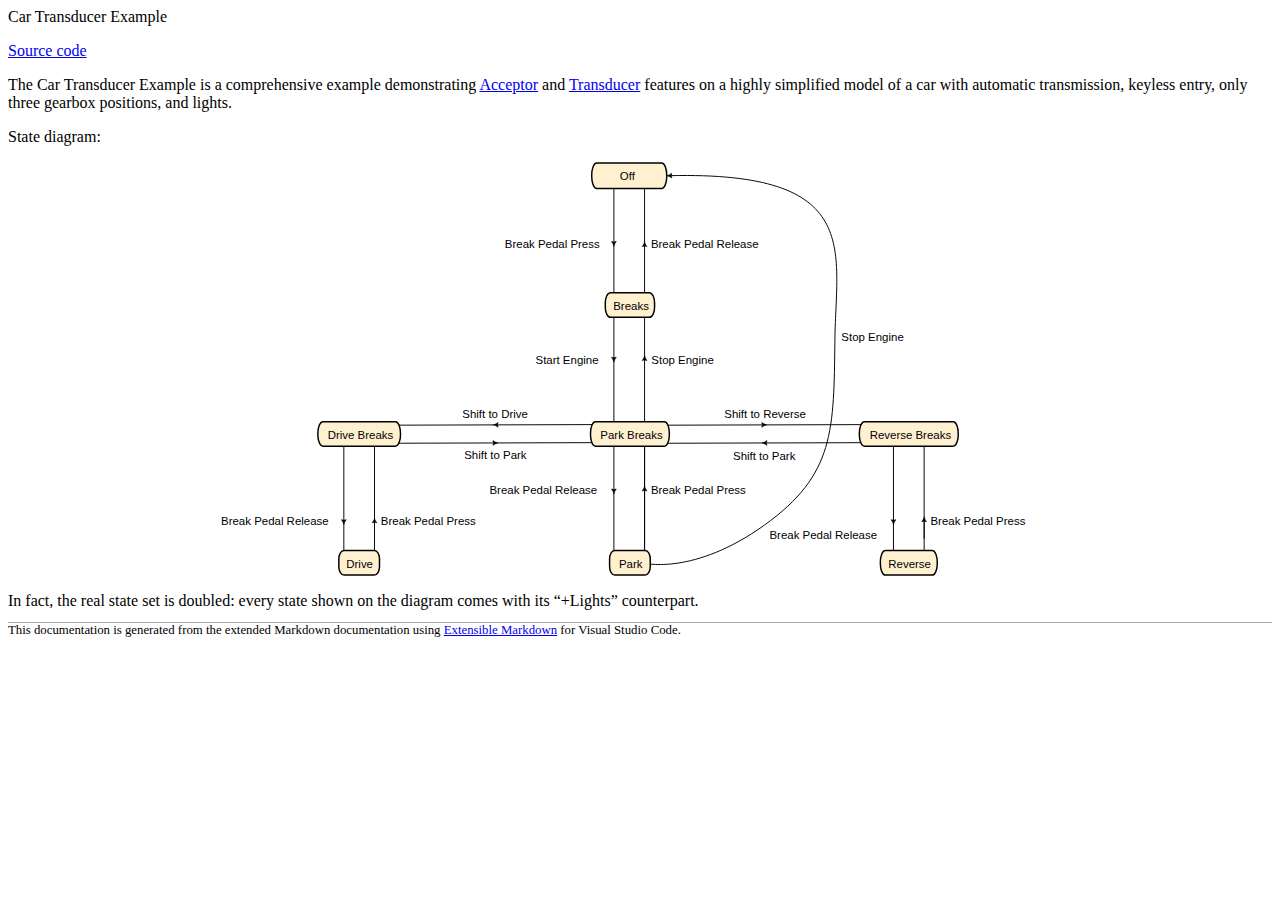
<file: docs/Example.Transducer.Car.html>
﻿<!DOCTYPE html>
<html>
<head>
    <title>Car Transducer Example</title>
    <meta charset="utf-8"/>
    <style type="text/css">
        @import url(https://SAKryukov.github.io/publications/code/documentation.css);
        code { color: green; }
        p.title { margin-top: 0; }
        p.author { text-align: right; }
        pre { margin-top: 0; margin-bottom: 0; }
        p, h1, h2, h3, h4 { margin-top: 1em; margin-bottom: 0.4em; }
        p.toc br { content: ""; display: block; margin-top: 0.2em; }
        img { width: 70%; display: block; margin-left: auto; margin-right: auto; }
        p.extensible-markdown { border-top: solid thin darkgray; font-size: 80%; }
        table, td { border: solid thin black; border-collapse: collapse; font-size: 120%; }
        table { margin-left: 2em; }
        td { width: 1.4em; text-align: center; vertical-align: middle; }
    </style>
</head>
<body>

<p class="title">Car Transducer Example</p><p><a href="https://github.com/SAKryukov/generic-state-machine/tree/main/code/Tests/Test.Transducer.Car">Source code</a></p><p>The Car Transducer Example is a comprehensive example demonstrating <a href="index.html#heading-class-acceptor">Acceptor</a>
and <a href="index.html#heading-class-transducer">Transducer</a> features on a highly simplified model of a car with automatic transmission,
keyless entry, only three gearbox positions, and lights.</p><p>State diagram:</p><p><img src="car.svg" alt="Car" data-src="car.svg" /></p><p>In fact, the real state set is doubled: every state shown on the diagram comes with its “+Lights” counterpart.</p><p class="extensible-markdown">This documentation is generated from the extended Markdown documentation using <a href="https://marketplace.visualstudio.com/items?itemName=sakryukov.extensible-markdown">Extensible Markdown</a>
for Visual Studio Code.</p>

</body>
</html>
</file>
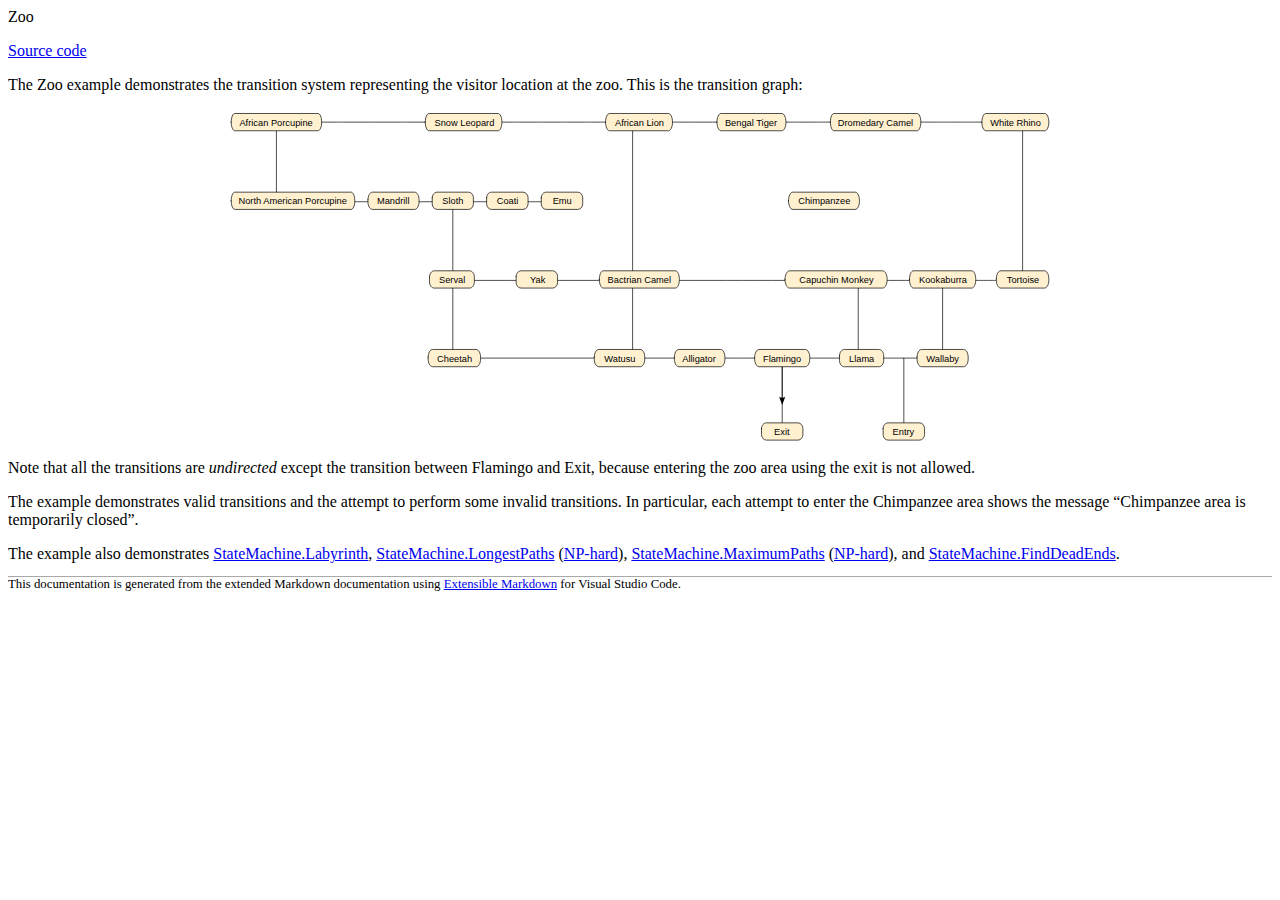
<file: docs/Example.Zoo.html>
﻿<!DOCTYPE html>
<html>
<head>
    <title>Zoo</title>
    <meta charset="utf-8"/>
    <style type="text/css">
        @import url(https://SAKryukov.github.io/publications/code/documentation.css);
        code { color: green; }
        p.title { margin-top: 0; }
        p.author { text-align: right; }
        pre { margin-top: 0; margin-bottom: 0; }
        p, h1, h2, h3, h4 { margin-top: 1em; margin-bottom: 0.4em; }
        p.toc br { content: ""; display: block; margin-top: 0.2em; }
        img { width: 70%; display: block; margin-left: auto; margin-right: auto; }
        p.extensible-markdown { border-top: solid thin darkgray; font-size: 80%; }
        table, td { border: solid thin black; border-collapse: collapse; font-size: 120%; }
        table { margin-left: 2em; }
        td { width: 1.4em; text-align: center; vertical-align: middle; }
    </style>
</head>
<body>

<p class="title">Zoo</p><p><a href="https://github.com/SAKryukov/generic-state-machine/tree/main/code/Tests/TestZoo">Source code</a></p><p>The Zoo example demonstrates the transition system representing the visitor location at the zoo. This is the transition graph:</p><p><img src="zoo.svg" alt="Zoo" data-src="zoo.svg" /></p><p>Note that all the transitions are <em>undirected</em> except the transition between Flamingo and Exit, because entering the zoo area using the exit is not allowed.</p><p>The example demonstrates valid transitions and the attempt to perform some invalid transitions. In particular, each attempt to enter the Chimpanzee area shows the message “Chimpanzee area is temporarily closed”.</p><p>The example also demonstrates <a href="index.html#heading-labyrinth">StateMachine.Labyrinth</a>, <a href="index.html#heading-longestpaths">StateMachine.LongestPaths</a> (<a href="https://en.wikipedia.org/wiki/NP-hardness">NP-hard</a>), <a href="index.html#heading-maximumpaths">StateMachine.MaximumPaths</a> (<a href="https://en.wikipedia.org/wiki/NP-hardness">NP-hard</a>), and <a href="index.html#heading-finddeadends">StateMachine.FindDeadEnds</a>.</p><p class="extensible-markdown">This documentation is generated from the extended Markdown documentation using <a href="https://marketplace.visualstudio.com/items?itemName=sakryukov.extensible-markdown">Extensible Markdown</a>
for Visual Studio Code.</p>

</body>
</html>
</file>
